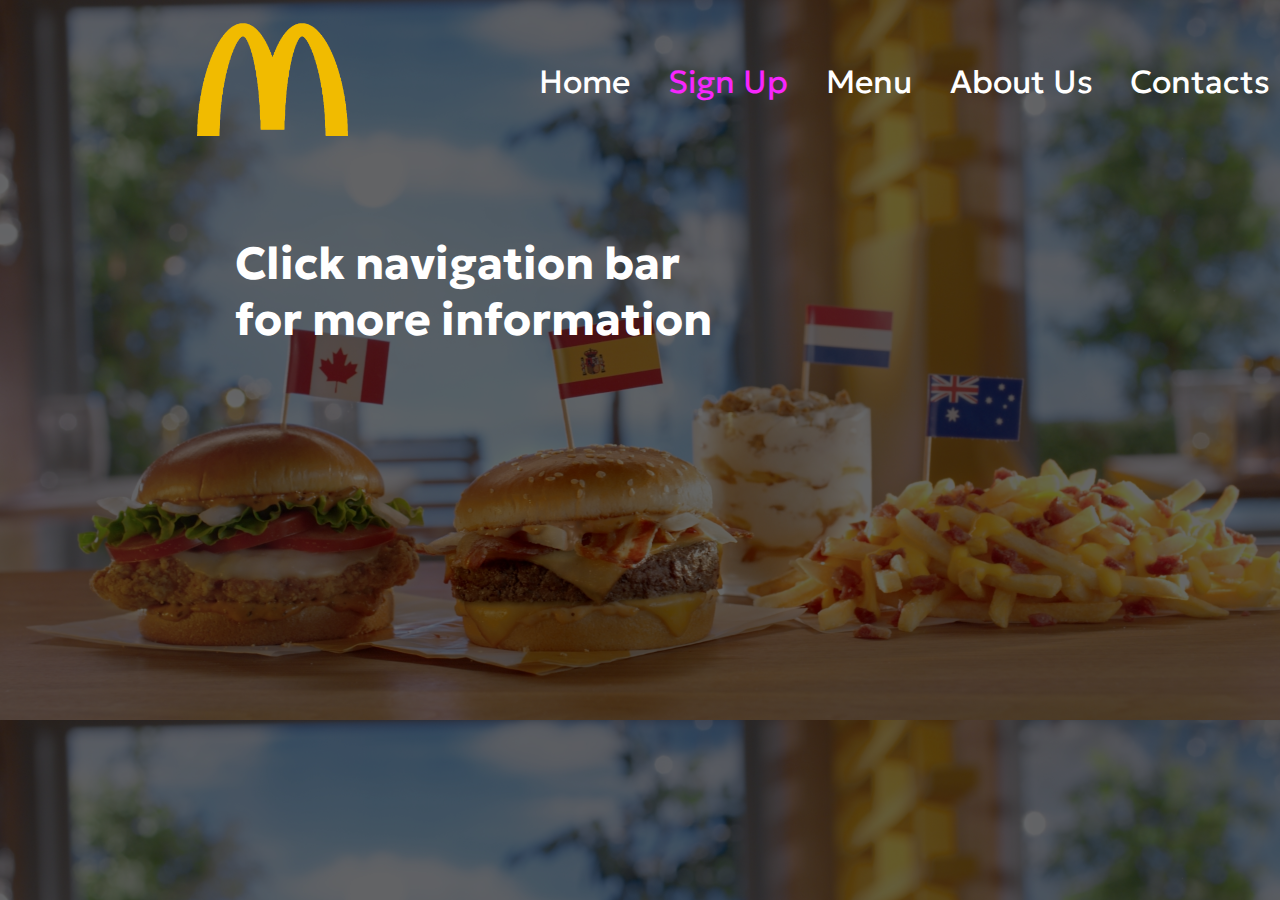
<file: day/index.html>
<!DOCTYPE html>
    <html lang="en">
    <head>
        <meta charset="UTF-8">
        <meta name="viewport" content="width=device-width, initial-scale=1.0">
        <link rel="preconnect" href="https://fonts.googleapis.com">
        <link rel="preconnect" href="https://fonts.gstatic.com" crossorigin>
        <link href="https://fonts.googleapis.com/css2?family=Geologica:wght@300;400;500;600;700;800;900&display=swap" rel="stylesheet">
        <title>McDonalds</title>
        <link rel="stylesheet" href="style.css">
    </head>
    <body>
        <section>
            <div class="header">
                <div class="logo">
                    <img class="log" src="images/logo.png" alt="">
                </div>
                <div class="navigation">
                    <ol>
                        <li><a href="">Home</a></li>
                        <li><a style="color: rgb(246, 38, 253)" href="sign up/sign up.html">Sign Up</a></li>
                        <li><a href="menu/menu.html">Menu</a></li>
                        <li><a href="https://www.mcdonalds.com/us/en-us/about-us/about-us.html">About Us</a></li>
                        <li><a href="https://www.facebook.com/McDonalds">Contacts</a></li>
                    </ol>
                </div>
            </div>
            <div class="h1iframe">
                <div>
                    <h1>Click navigation bar <br> for more information</h1>
                </div>
                <div>
                    <iframe style="margin-left: 4.5cm; margin-top: 1cm;" width="380" height="250" src="https://www.youtube.com/embed/UNL0gaANWbk" title="YouTube video player" frameborder="0" allow="accelerometer; autoplay; clipboard-write; encrypted-media; gyroscope; picture-in-picture; web-share" allowfullscreen></iframe>
                </div>
            </div>
        </section>
    </body>
    </html>
</file>
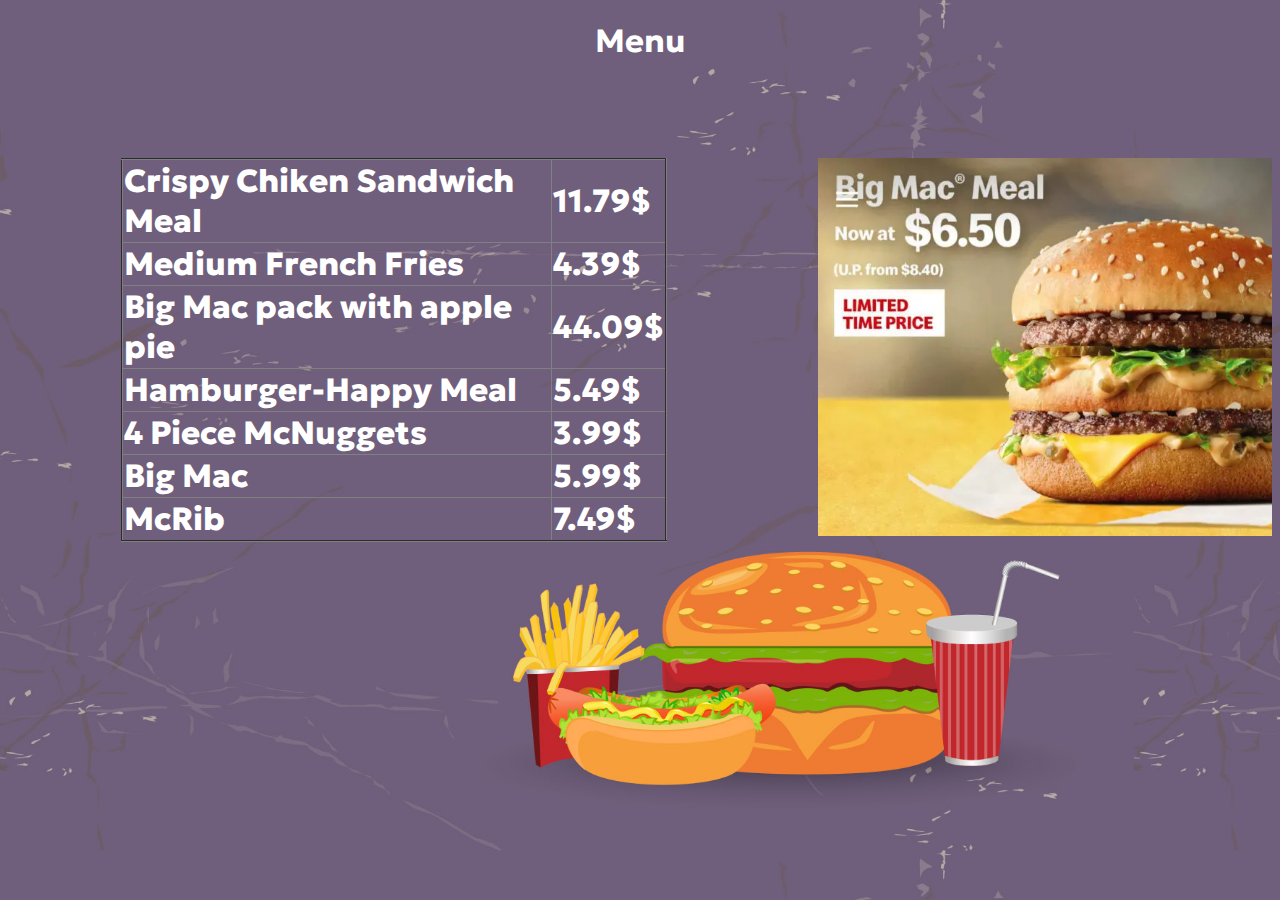
<file: day/menu/menu.html>
<!DOCTYPE html>
<html lang="en">
<head>
    <meta charset="UTF-8">
    <meta name="viewport" content="width=device-width, initial-scale=1.0">
     <link rel="preconnect" href="https://fonts.googleapis.com">
        <link rel="preconnect" href="https://fonts.gstatic.com" crossorigin>
        <link href="https://fonts.googleapis.com/css2?family=Geologica:wght@300;400;500;600;700;800;900&display=swap" rel="stylesheet">
    <title>menu</title>
    <link rel="stylesheet" href="menu.css">
</head>
<body>
    <div class="menus">
        <div>
            <h1>Menu</h1>
        </div>
        <div style="display: flex;">
            <table border="2">
                <tr>
                    <td>Crispy Chiken Sandwich Meal</td>
                    <td>11.79$</td>
                </tr>
                <tr>
                    <td>Medium French Fries</td>
                    <td>4.39$</td>
                </tr>
                <tr>
                    <td>Big Mac pack with apple pie</td>
                    <td>44.09$</td>
                </tr>
                <tr>
                    <td>Hamburger-Happy Meal</td>
                    <td>5.49$</td>
                </tr>
                <tr>
                    <td>4 Piece McNuggets</td>
                    <td>3.99$</td>
                </tr>
                <tr>
                    <td>Big Mac</td>
                    <td>5.99$</td>
                </tr>
                <tr>
                    <td>McRib</td>
                    <td>7.49$</td>
                </tr>
            </table>
            <div>
                <img class="bigmac" src="menu/on of the menus.webp" alt="">
            </div>
        </div>
    </div>
</body>
</html>
</file>
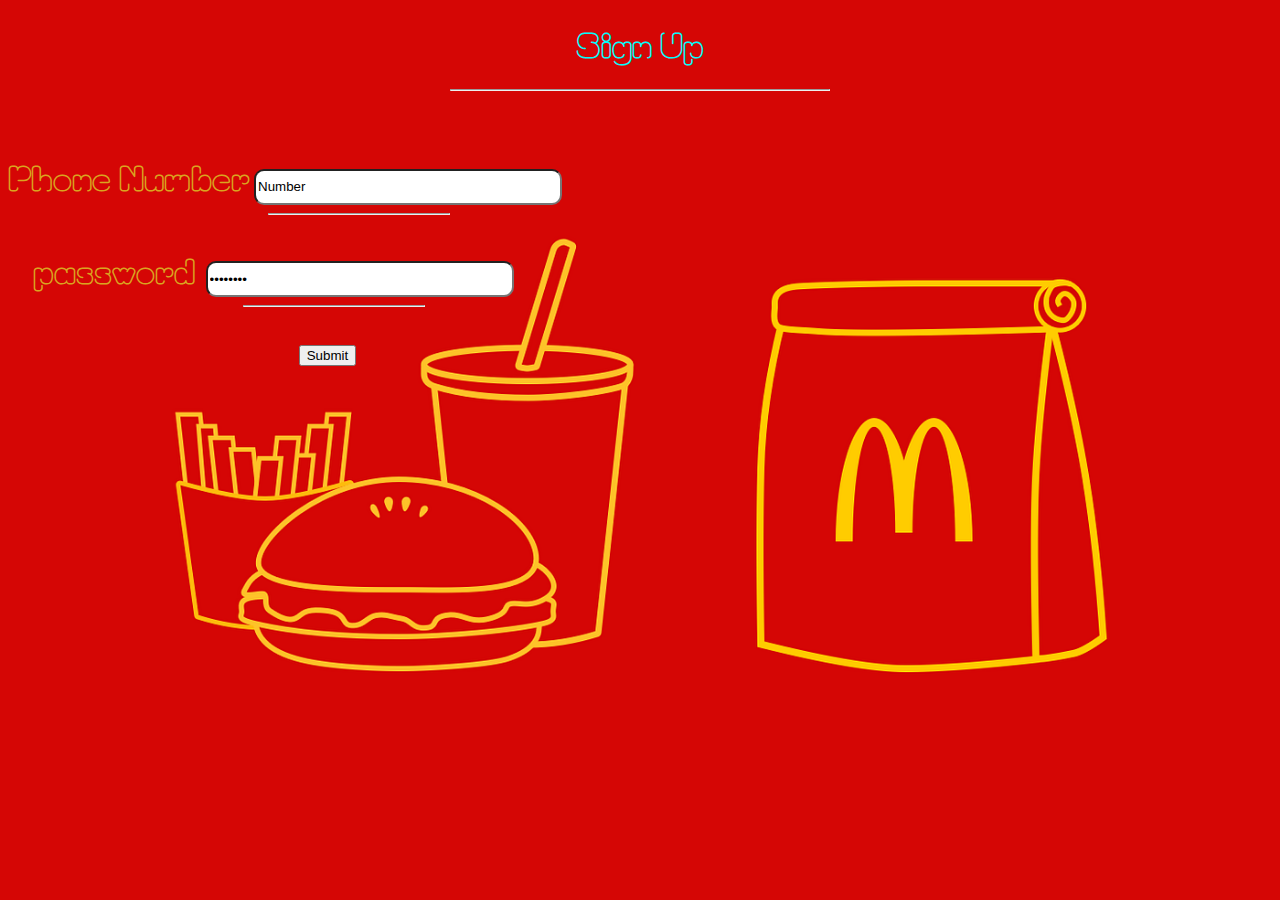
<file: day/sign up/sign up.html>
<!DOCTYPE html>
<html lang="en">
<head>
    <meta charset="UTF-8">
    <meta name="viewport" content="width=device-width, initial-scale=1.0">
    <link rel="preconnect" href="https://fonts.googleapis.com">
    <link rel="preconnect" href="https://fonts.gstatic.com" crossorigin>
    <link href="https://fonts.googleapis.com/css2?family=Moirai+One&display=swap" rel="stylesheet">
    <title>sign up</title>
    <link rel="stylesheet" href="sign up.css">
    
</head>
<body>
    <section class="sign-up">
        <div>
            <h1 style="text-align: center; font-size: xx-large; font-weight: 900; color: aqua;">Sign Up</h1>
            <hr style="margin-left: 35%; margin-right: 35%;">
        </div>
        <div>
            <form style="margin-top: 5%;" >
                <label style=" font-weight: bolder; font-size: xx-large; color: goldenrod; height: 30px;" for="tel1">Phone Number</label>
                <input style="height: 30px; border-radius: 10px;  background-color:#fff ; width: 300px;" value="Number" type="tel" id="tel1">
                <hr style="margin-left: 260px; margin-right: 65%;">
                <br>
                <label style="font-weight: bolder; font-size: xx-large; color: goldenrod; height: 30px; margin-left: 2%;" for="pas2">password</label>
                <input style="margin-left: 0.5%; height: 30px; border-radius: 10px; background-color: #fff ; width: 300px;" value="password" type="password" id="pas2">
                <hr style="margin-left: 235px; margin-right: 67%;">
                <br>
                <input style="margin-top: 0.5%; margin-left: 23%;" type="submit">
            </form>
        </div>
    </section>
</body>
</html>
</file>
<file: day/style.css>
body{
    background-image: linear-gradient( rgba(0, 0, 0, 0.6), rgba(0 ,0, 0, 0.6)), url(images/background\ image.jpg);
    background-size: cover;
    font-family: 'Geologica', sans-serif;
}

.header{
    display: flex;
}

.log{
    height: 3cm;
    width: 4cm;
    padding-left: 5cm;
    padding-top: 15px;
}

.navigation{
    margin-left: 3cm;
    padding-top: 1cm;
}

ol{
    list-style-type: none;
    display: flex;
}

a{
    text-decoration: none;
    color: #fff;
    font-size: xx-large;
    padding-left: 1cm;
    transition-delay: 2s;
}

h1{
    color: #fff;
    margin-top: 2.5cm;
    margin-left: 4cm;
    font-size: 45px;
}

.h1iframe{
    display: flex;
    margin-left: 2cm;
}
</file>
<file: day/menu/menu.css>
body{
    background-image: url(menu/menus\ back.jpg);
    background-size: 30cm;
    font-family: 'Geologica', sans-serif;
}

h1{
    text-align: center;
    color: #fff;
}

.bigmac{
    padding-left: 4cm;
    padding-top: 2cm;
    width: 12cm;
    height: 10cm;
}

table{
    align-items: normal;
    margin-top: 2cm;
    margin-left: 3cm;
    color: black;
    border-collapse: collapse;
}

td{
    color: #fff;
    font-size: xx-large;
    font-weight: 800;
}
</file>
<file: day/sign up/sign up.css>
body{
    background-image:  url(images/background.jpg);
    background-size: cover;
    font-family: 'Moirai One', cursive;
}
</file>
